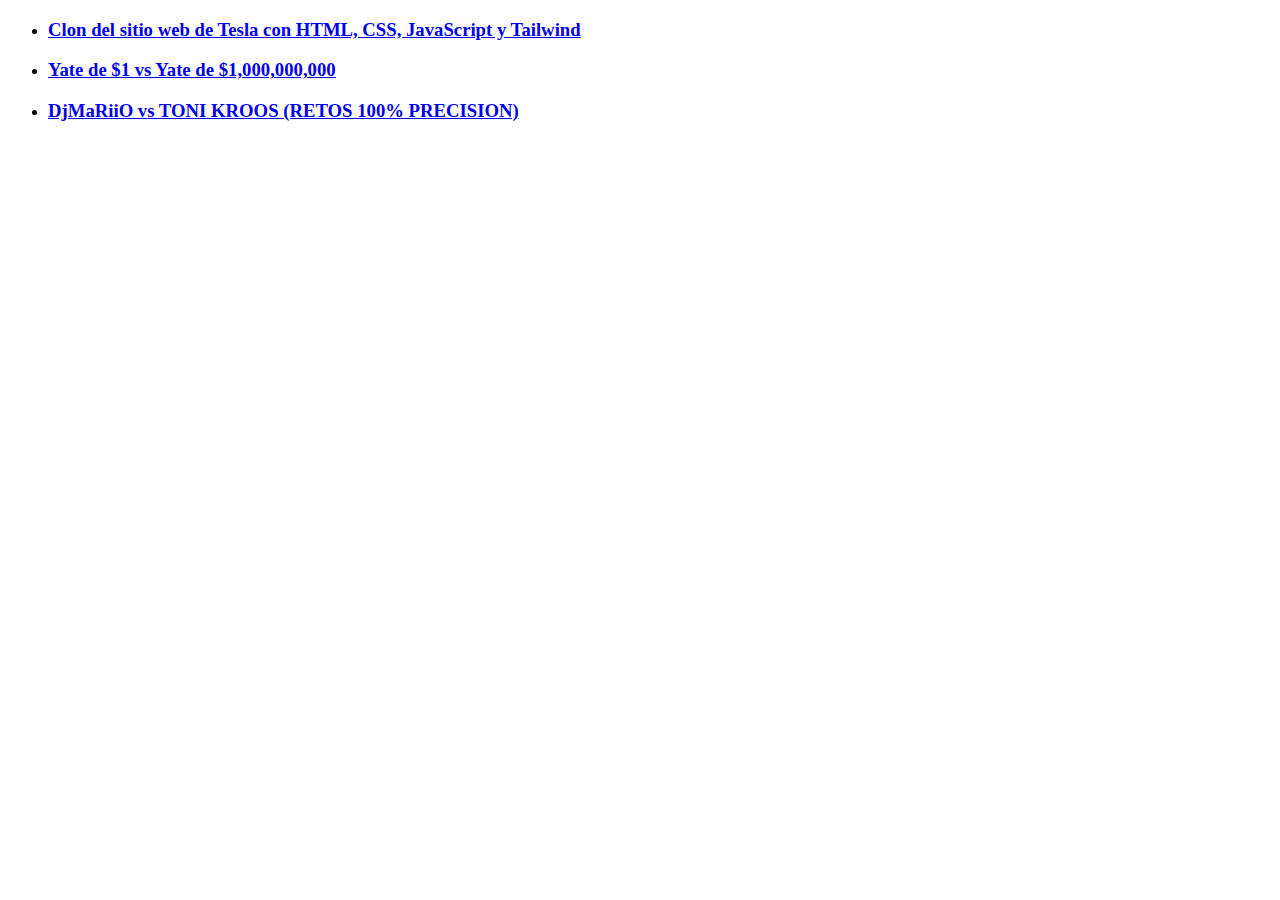
<file: 01-introduccion-ejercicio/index.html>
<!DOCTYPE html>
<html lang="es">
<head>
  <meta charset="UTF-8">
  <title>Ejercicio de Introducción a HTML en OpenBootcamp</title>
</head>
<body>
  <!-- Este es mi primer comentario de dos líneas
  Aprendiendo a documentar mi código con OpenBootcamp -->
  <ul>
    <li>
      <a href="https://www.youtube.com/watch?v=S_oLr_np4S8" target="_blank" rel="noopener noreferrer">
        <h3>Clon del sitio web de Tesla con HTML, CSS, JavaScript y Tailwind</h3>
      </a>
    </li>
    <li>
      <a href="https://www.youtube.com/watch?v=48h57PspBec" target="_blank" rel="noopener noreferrer">
        <h3>Yate de $1 vs Yate de $1,000,000,000</h3
      </a>
    </li>
    <li>
      <a href="https://www.youtube.com/watch?v=GrN149OYe40" target="_blank" rel="noopener noreferrer">
        <h3>DjMaRiiO vs TONI KROOS (RETOS 100% PRECISION)</h3>
      </a>
    </li>
  </ul>
</body>
</html>
</file>
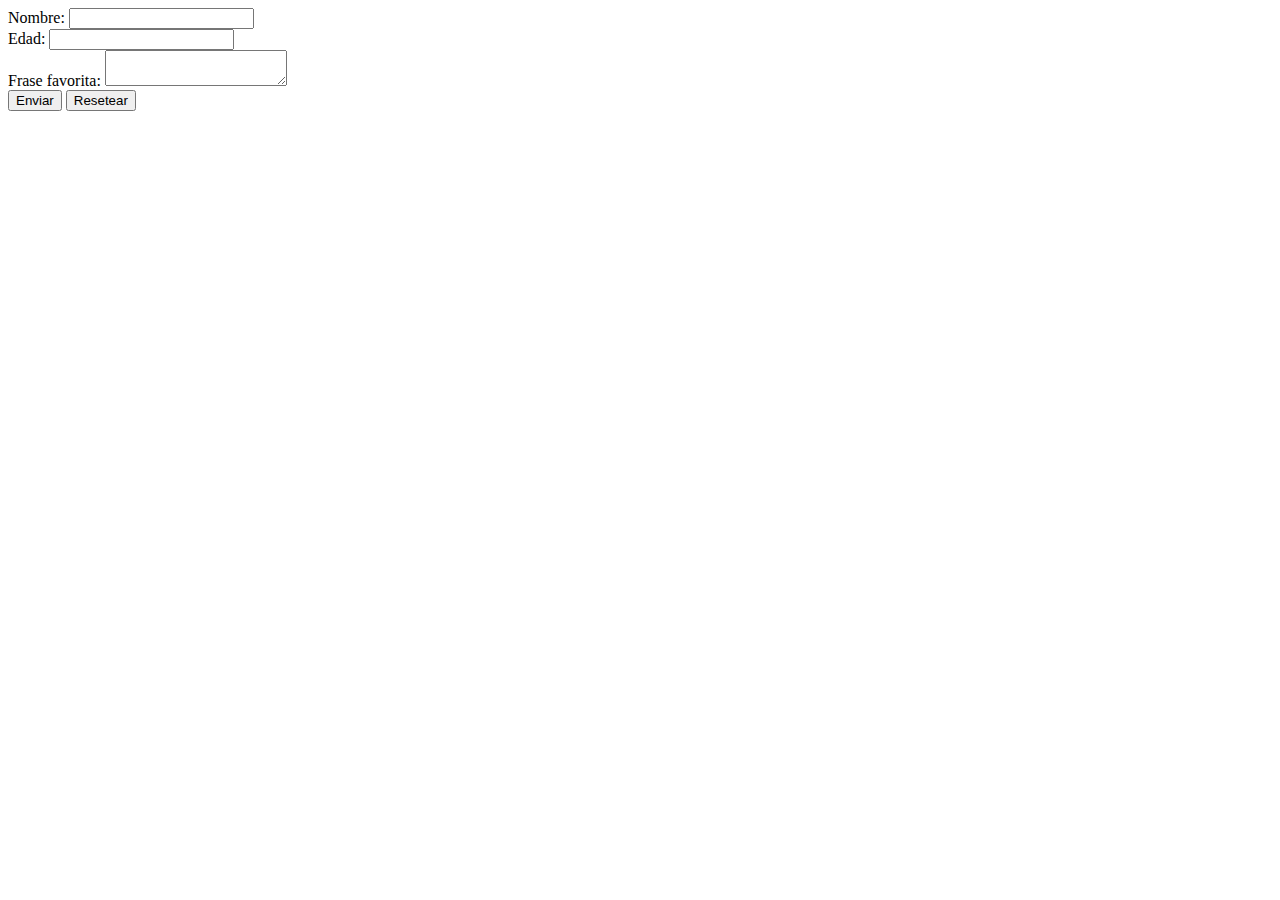
<file: 02-formularios-y-tablas/index.html>
<!DOCTYPE html>
<html lang="es">
<head>
  <meta charset="UTF-8">
  <title>Ejercicio 02 - Formularios en HTML</title>
</head>
<body>
  <form action="/">
    <div>
      <label for="nombre">
        Nombre:
        <input type="text" name="nombre" id="nombre" required>
      </label>
    </div>

    <div>
      <label for="edad">
        Edad:
        <input type="number" name="edad" id="edad" required>
      </label>
    </div>

    <div>
      <label for="frase-favorita">
        Frase favorita:
        <textarea name="frase-favorita" id="frase-favorita" required></textarea>
      </label>
    </div>
    <button type="submit">Enviar</button>
    <button type="reset">Resetear</button>
  </form>
</body>
</html>
</file>
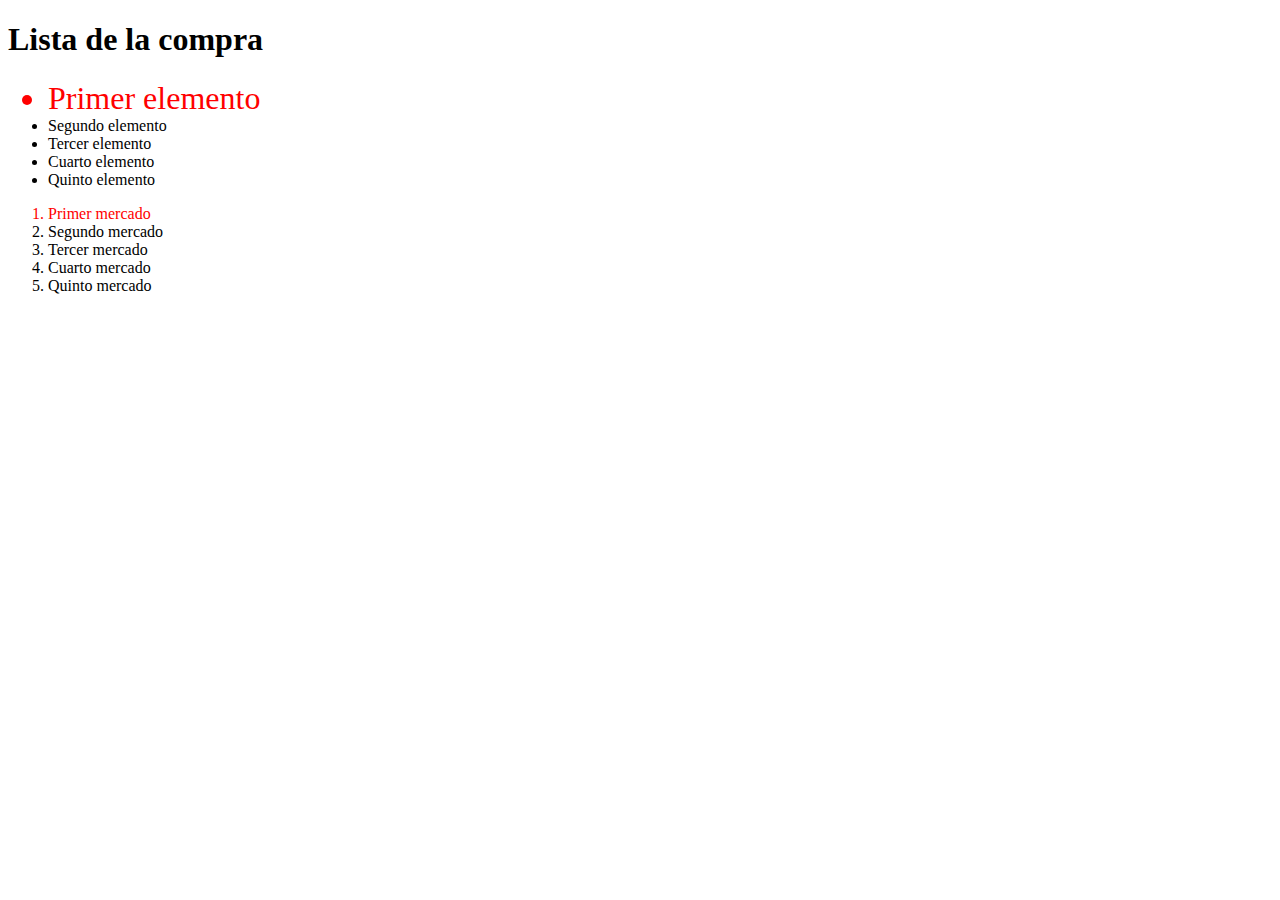
<file: 04-introduccion-css/index.html>
<!DOCTYPE html>
<html lang="es">
<head>
  <meta charset="UTF-8">
  <meta name="viewport" content="width=device-width, initial-scale=1.0">
  <title>Ganando precisión con los selectores en CSS</title>
  <link rel="stylesheet" href="styles.css">
</head>
<body>
  <h1 id="titulo" class="encabezado">Lista de la compra</h1>
  <ul>
    <li id="elemento-1">Primer elemento</li>
    <li id="elemento-2">Segundo elemento</li>
    <li id="elemento-3">Tercer elemento</li>
    <li id="elemento-4">Cuarto elemento</li>
    <li id="elemento-5">Quinto elemento</li>
  </ul>
  <ol>
    <li id="elemento-1">Primer mercado</li>
    <li id="elemento-2">Segundo mercado</li>
    <li id="elemento-3">Tercer mercado</li>
    <li id="elemento-4">Cuarto mercado</li>
    <li id="elemento-5">Quinto mercado</li>
  </ol>
</body>
</html>
</file>
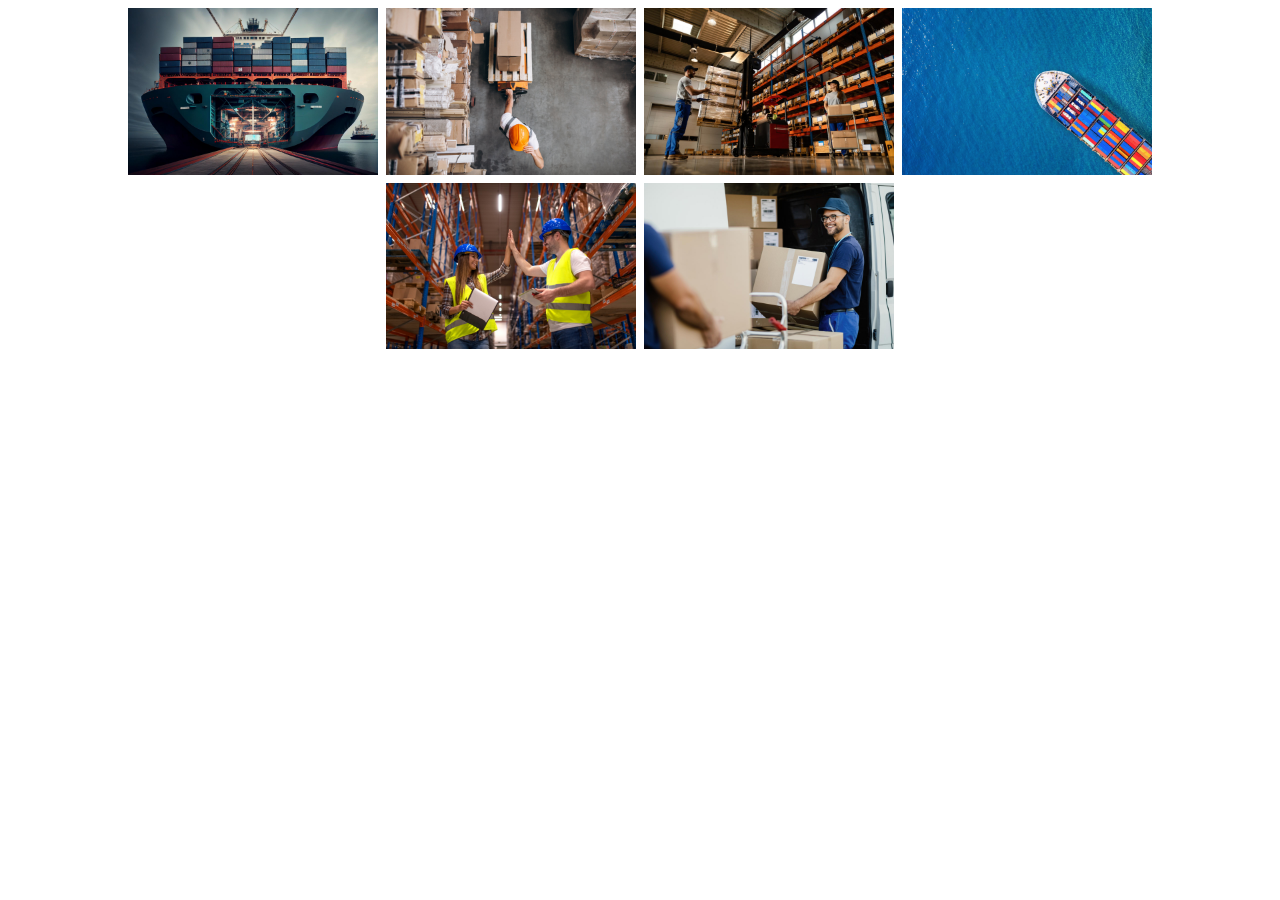
<file: 05-disposiciones/index.html>
<!DOCTYPE html>
<html lang="es">
<head>
  <meta charset="UTF-8">
  <meta name="viewport" content="width=device-width, initial-scale=1.0">
  <title>Disposición de elementos con CSS</title>
  <link rel="stylesheet" href="styles.css">
</head>
<body>
  <div class="gallery">
    <img src="images/logistics-1.jpg" alt="Logistics 1" class="gallery-item">
    <img src="images/logistics-2.jpg" alt="Logistics 2" class="gallery-item">
    <img src="images/logistics-3.jpg" alt="Logistics 3" class="gallery-item">
    <img src="images/logistics-4.jpg" alt="Logistics 4" class="gallery-item">
    <img src="images/logistics-5.jpg" alt="Logistics 5" class="gallery-item">
    <img src="images/logistics-6.jpg" alt="Logistics 6" class="gallery-item">
  </div>
</body>
</html>
</file>
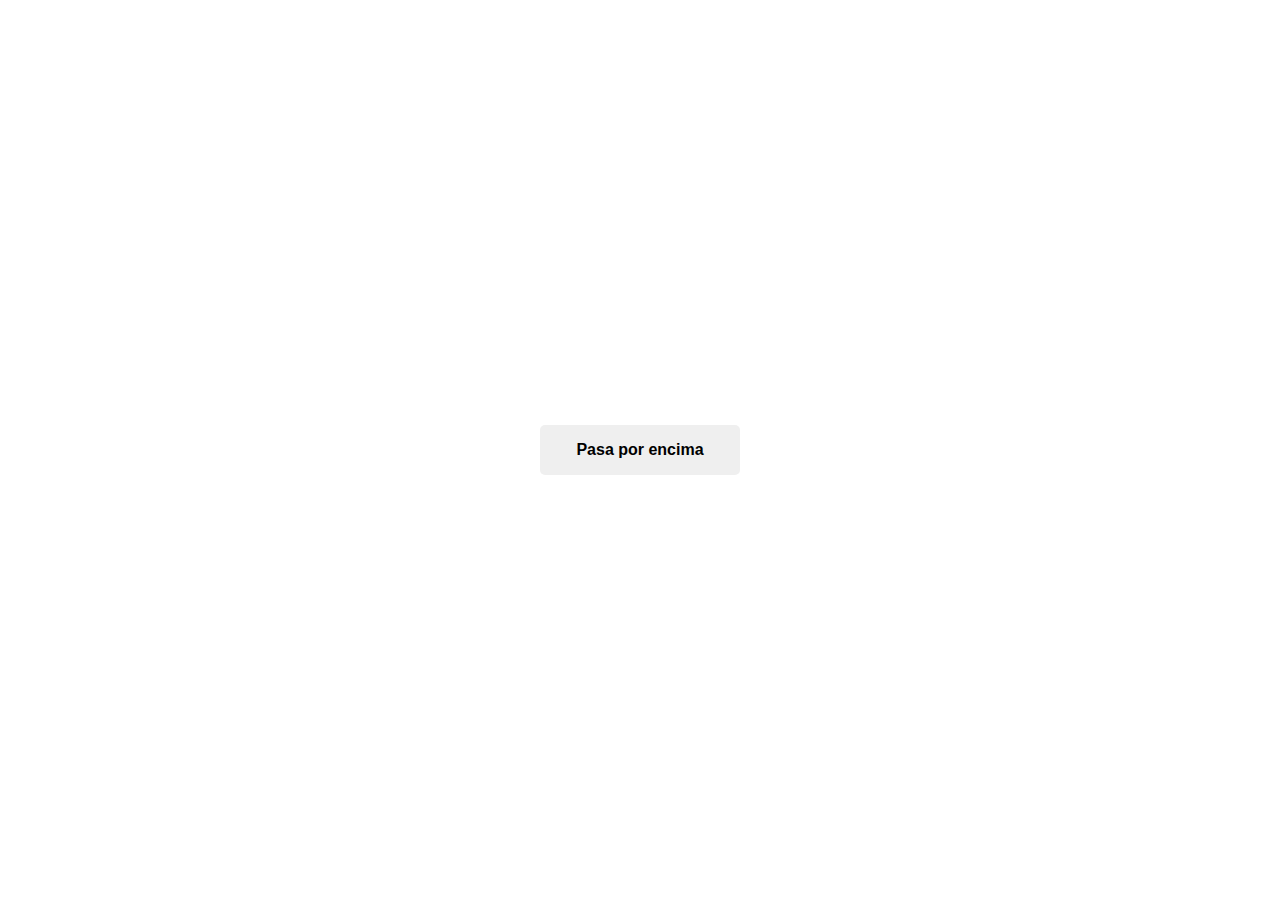
<file: 06-selectores/index.html>
<!DOCTYPE html>
<html lang="es">
<head>
  <meta charset="UTF-8">
  <meta name="viewport" content="width=device-width, initial-scale=1.0">
  <title>Selectores, pseudo-clases y pseudo-elementos en CSS</title>
  <link rel="stylesheet" href="styles.css">
</head>
<body>
  <button class="button"></button>
</body>
</html>
</file>
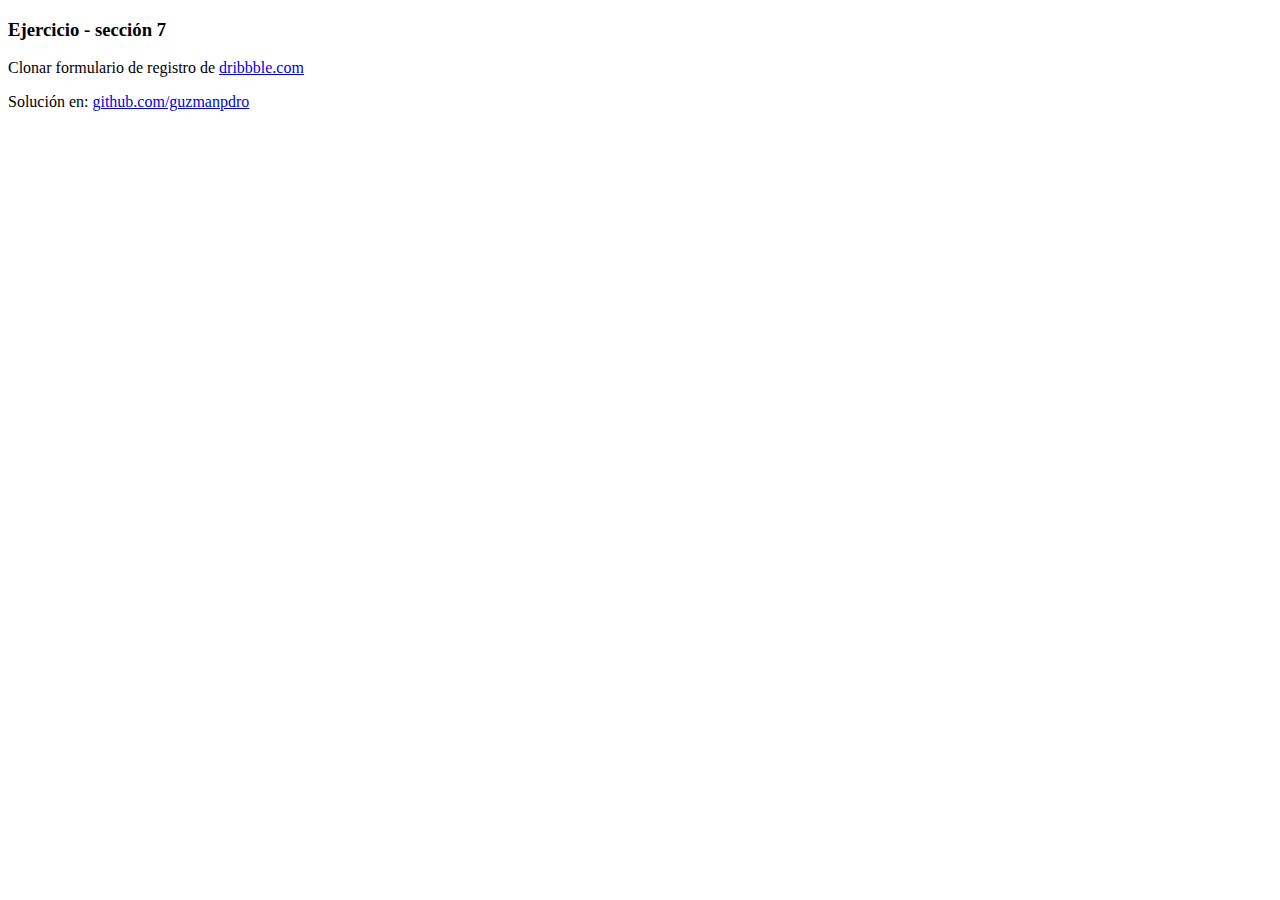
<file: 07-estilando-formularios/index.html>
<!DOCTYPE html>
<html lang="es">
<head>
  <meta charset="UTF-8">
  <meta name="viewport" content="width=device-width, initial-scale=1.0">
  <title>Ejercicio de la sección 7</title>
</head>
<body>
  <h3>Ejercicio - sección 7</h3>
  <p>Clonar formulario de registro de <a href="https://dribbble.com/signup/new">dribbble.com</a></p>

  <p>Solución en: <a href="https://github.com/guzmanpdro/dribbble-register-page">github.com/guzmanpdro</a></p>
</body>
</html>
</file>
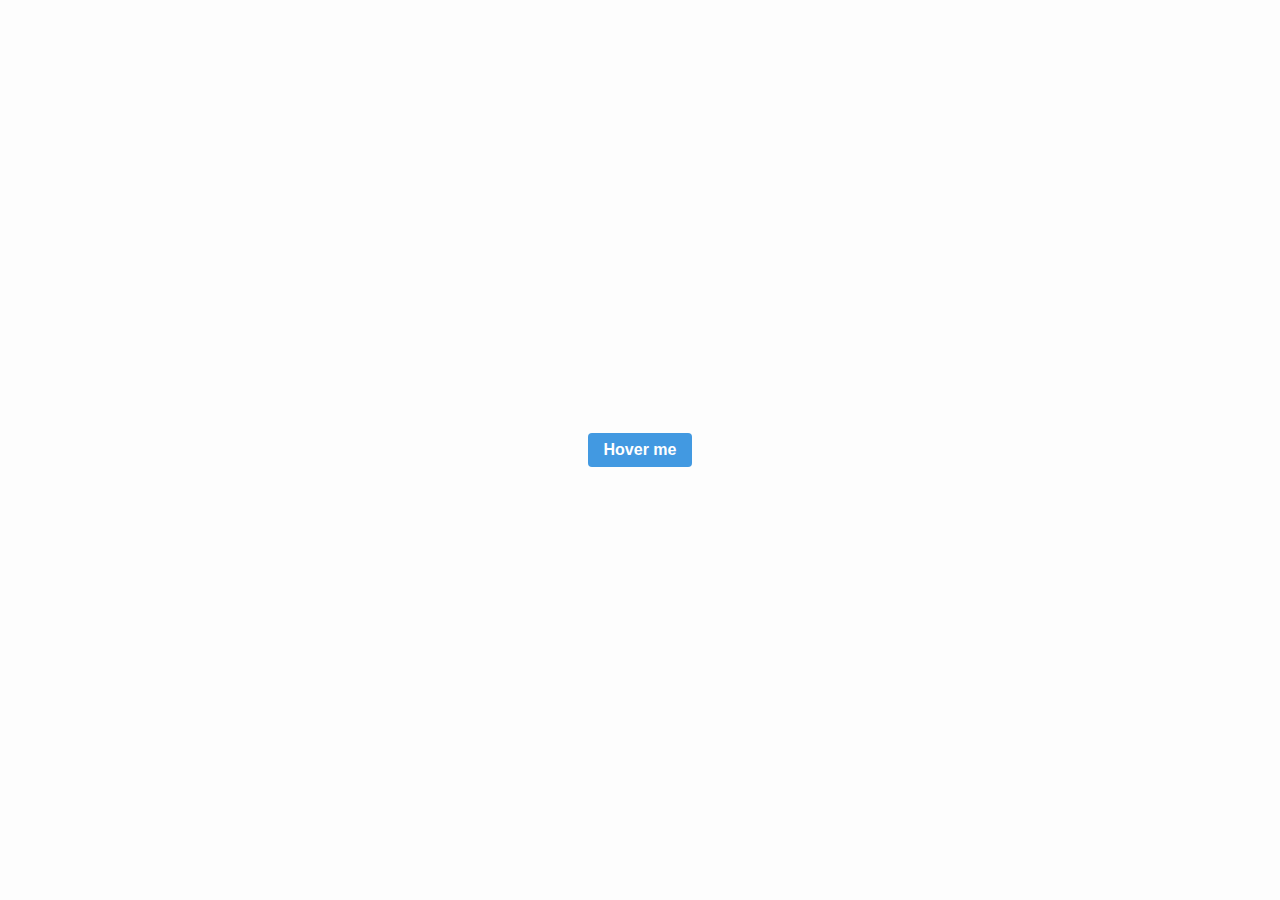
<file: 09-animaciones-y-transiciones/index.html>
<!DOCTYPE html>
<html lang="en">
<head>
  <meta charset="UTF-8">
  <meta name="viewport" content="width=device-width, initial-scale=1.0">
  <title>Animaciones y transiciones en CSS</title>
  <link rel="stylesheet" href="styles.css">
</head>
<body>
  <button class="btn">Hover me</button>
</body>
</html>
</file>
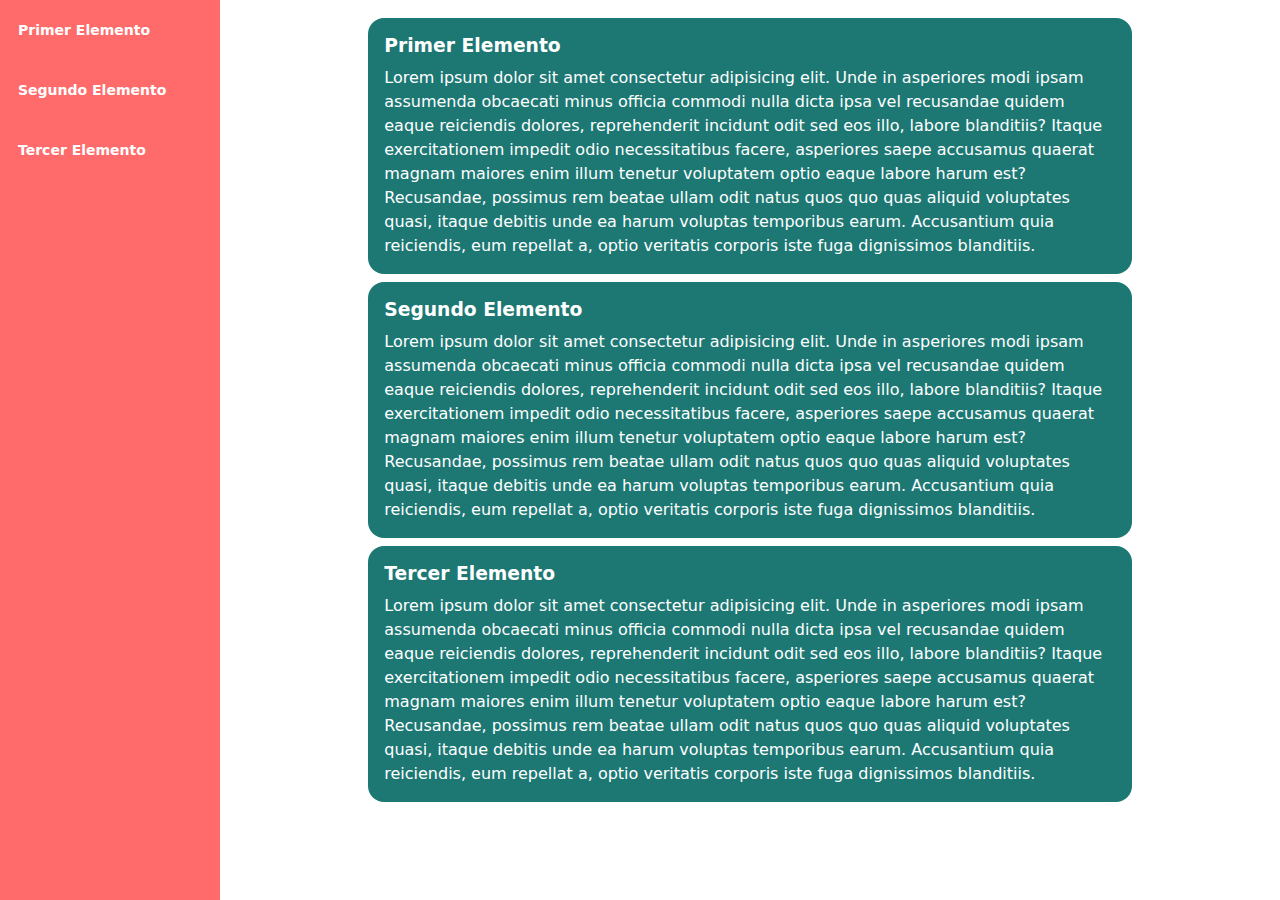
<file: 10-responsive/index.html>
<!DOCTYPE html>
<html lang="en">
<head>
  <meta charset="UTF-8">
  <meta name="viewport" content="width=device-width, initial-scale=1.0">
  <title>Diseño responsive con CSS</title>
  <link rel="stylesheet" href="styles.css">
</head>
<body>
  <aside class="sidebar">
    <div class="elem">
      <p>Primer Elemento</p>
    </div>
    <div class="elem">
      <p>Segundo Elemento</p>
    </div>
    <div class="elem">
      <p>Tercer Elemento</p>
    </div>
  </aside>
  <main class="content">
    <article class="post">
      <h3 class="post-title">Primer Elemento</h3>
      <p class="post-description">
        Lorem ipsum dolor sit amet consectetur adipisicing elit. Unde in asperiores modi ipsam assumenda obcaecati minus officia commodi nulla dicta ipsa vel recusandae quidem eaque reiciendis dolores, reprehenderit incidunt odit sed eos illo, labore blanditiis? Itaque exercitationem impedit odio necessitatibus facere, asperiores saepe accusamus quaerat magnam maiores enim illum tenetur voluptatem optio eaque labore harum est? Recusandae, possimus rem beatae ullam odit natus quos quo quas aliquid voluptates quasi, itaque debitis unde ea harum voluptas temporibus earum. Accusantium quia reiciendis, eum repellat a, optio veritatis corporis iste fuga dignissimos blanditiis.
      </p>
    </article>
    <article class="post">
      <h3 class="post-title">Segundo Elemento</h3>
      <p class="post-description">
        Lorem ipsum dolor sit amet consectetur adipisicing elit. Unde in asperiores modi ipsam assumenda obcaecati minus officia commodi nulla dicta ipsa vel recusandae quidem eaque reiciendis dolores, reprehenderit incidunt odit sed eos illo, labore blanditiis? Itaque exercitationem impedit odio necessitatibus facere, asperiores saepe accusamus quaerat magnam maiores enim illum tenetur voluptatem optio eaque labore harum est? Recusandae, possimus rem beatae ullam odit natus quos quo quas aliquid voluptates quasi, itaque debitis unde ea harum voluptas temporibus earum. Accusantium quia reiciendis, eum repellat a, optio veritatis corporis iste fuga dignissimos blanditiis.
      </p>
    </article>
    <article class="post">
      <h3 class="post-title">Tercer Elemento</h3>
      <p class="post-description">
        Lorem ipsum dolor sit amet consectetur adipisicing elit. Unde in asperiores modi ipsam assumenda obcaecati minus officia commodi nulla dicta ipsa vel recusandae quidem eaque reiciendis dolores, reprehenderit incidunt odit sed eos illo, labore blanditiis? Itaque exercitationem impedit odio necessitatibus facere, asperiores saepe accusamus quaerat magnam maiores enim illum tenetur voluptatem optio eaque labore harum est? Recusandae, possimus rem beatae ullam odit natus quos quo quas aliquid voluptates quasi, itaque debitis unde ea harum voluptas temporibus earum. Accusantium quia reiciendis, eum repellat a, optio veritatis corporis iste fuga dignissimos blanditiis.
      </p>
    </article>
  </main>
</body>
</html>
</file>
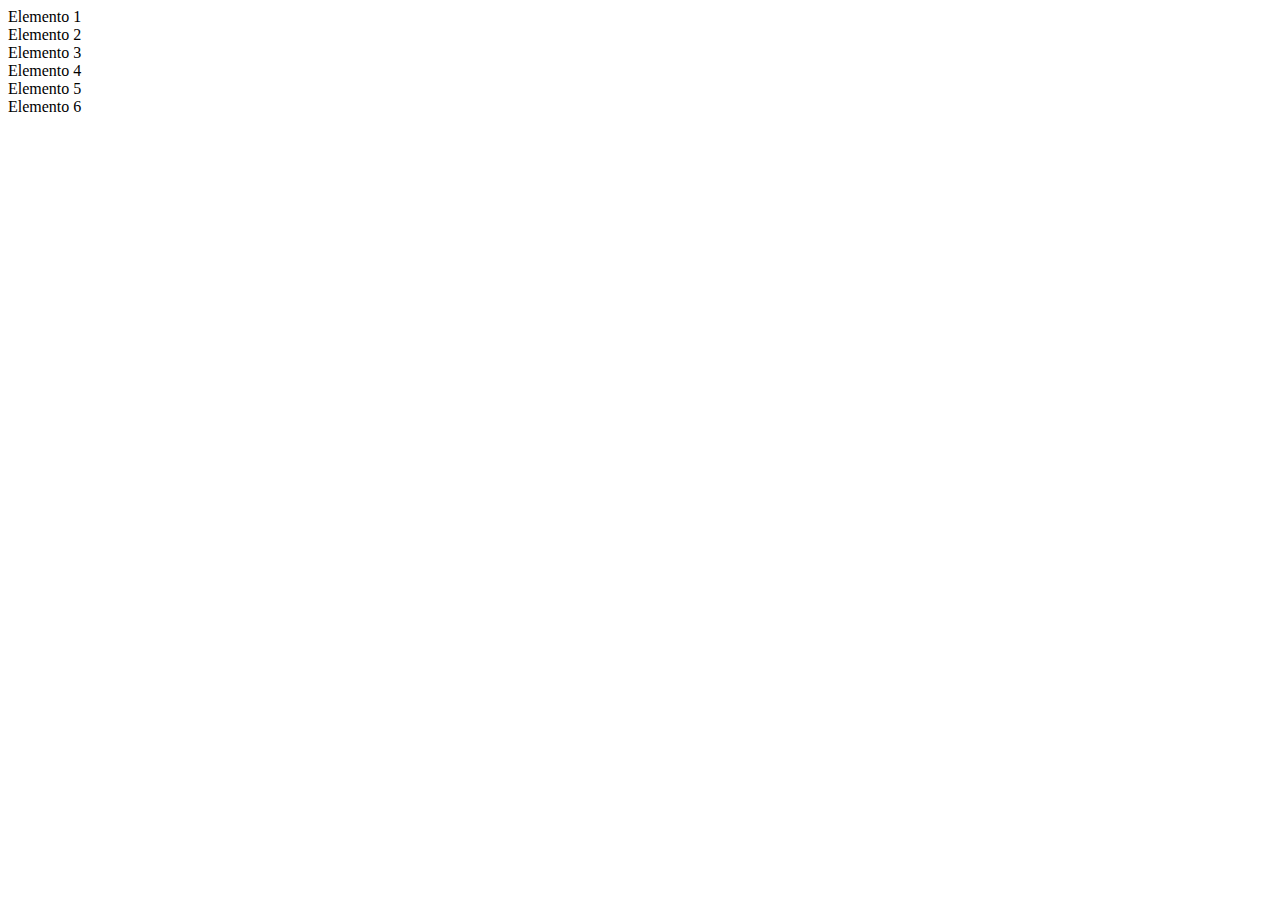
<file: 11-grid-bootstrap/index.html>
<!DOCTYPE html>
<html lang="en">
<head>
  <meta charset="UTF-8">
  <meta name="viewport" content="width=device-width, initial-scale=1.0">
  <title>Sistema grid de Bootstrap</title>
  <link href="https://cdn.jsdelivr.net/npm/bootstrap@5.2.3/dist/css/bootstrap.min.css" rel="stylesheet" integrity="sha384-rbsA2VBKQhggwzxH7pPCaAqO46MgnOM80zW1RWuH61DGLwZJEdK2Kadq2F9CUG65" crossorigin="anonymous">
</head>
<body>
  <div class="container">
    <div class="row">
      <div class="col-sm-6 col-md-4 col-lg-3 col-xl-2">Elemento 1</div>
      <div class="col-sm-6 col-md-4 col-lg-3 col-xl-2">Elemento 2</div>
      <div class="col-sm-6 col-md-4 col-lg-3 col-xl-2">Elemento 3</div>
      <div class="col-sm-6 col-md-4 col-lg-3 col-xl-2">Elemento 4</div>
      <div class="col-sm-6 col-md-4 col-lg-3 col-xl-2">Elemento 5</div>
      <div class="col-sm-6 col-md-4 col-lg-3 col-xl-2">Elemento 6</div>
    </div>
  </div>
</body>
</html>
</file>
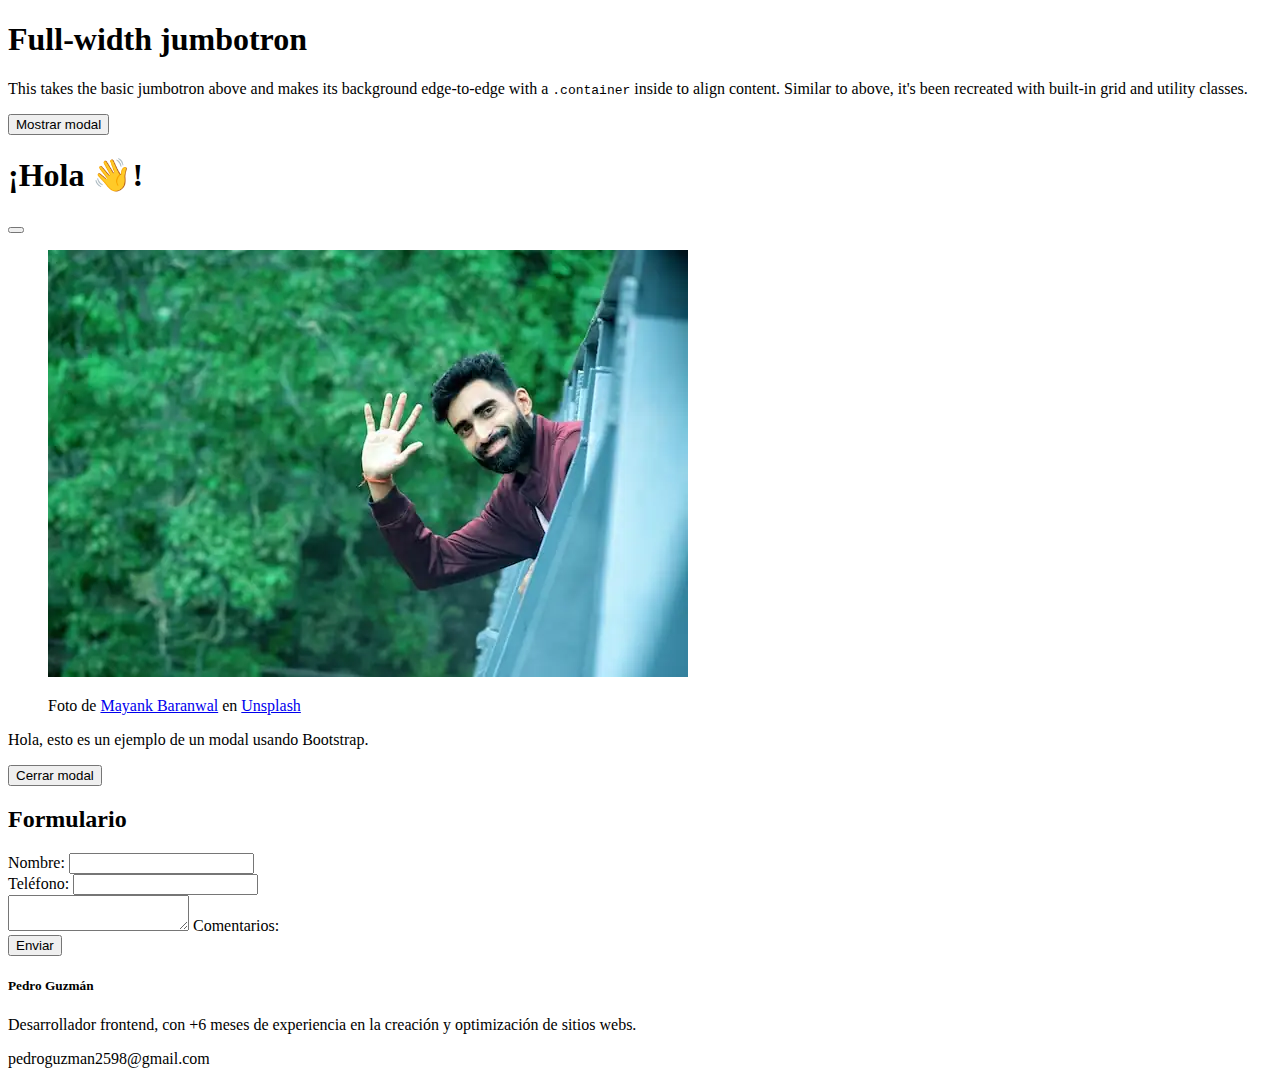
<file: 12-elementos-bootstrap/index.html>
<!DOCTYPE html>
<html lang="es">
<head>
  <meta charset="UTF-8">
  <meta name="viewport" content="width=device-width, initial-scale=1.0">
  <title>Elementos de interés es Bootstrap</title>
  <link href="https://cdn.jsdelivr.net/npm/bootstrap@5.3.0/dist/css/bootstrap.min.css" rel="stylesheet" integrity="sha384-9ndCyUaIbzAi2FUVXJi0CjmCapSmO7SnpJef0486qhLnuZ2cdeRhO02iuK6FUUVM" crossorigin="anonymous">
</head>
<body>
  <header class="p-5 text-center bg-body-tertiary">
    <div class="container py-5">
      <h1>Full-width jumbotron</h1>
      <p class="col-lg-8 mx-auto lead">
        This takes the basic jumbotron above and makes its background edge-to-edge with a
        <code>.container</code> inside to align content. Similar to above, it's been recreated with built-in grid and utility classes.
      </p>

      <button type="button" class="btn btn-primary" data-bs-toggle="modal" data-bs-target="#modalHome">
        Mostrar modal
      </button>

      <div class="modal fade" id="modalHome" tabindex="-1" aria-labelledby="modalHomeLabel" aria-hidden="true">
        <div class="modal-dialog modal-dialog-centered">
          <div class="modal-content">
            <div class="modal-header">
              <h1 class="modal-title fs-5" id="modalHomeLabel">¡Hola 👋!</h1>
              <button type="button" class="btn-close" data-bs-dismiss="modal" aria-label="Close"></button>
            </div>
            <div class="modal-body">
              <figure>
                <img src="say-hello.webp" alt="" class="img-fluid">
                <figcaption class="alert alert-info">
                  <p class="m-0">
                    Foto de <a href="https://unsplash.com/pt-br/@typebymayank?utm_source=unsplash&utm_medium=referral&utm_content=creditCopyText" class="alert-link">Mayank Baranwal</a> en <a href="https://unsplash.com/es/fotos/LtakGO2yqIU?utm_source=unsplash&utm_medium=referral&utm_content=creditCopyText" class="alert-link">Unsplash</a>
                  </p>
                </figcaption>
              </figure>
              <p class="m-0">Hola, esto es un ejemplo de un modal usando Bootstrap.</p>
            </div>
            <div class="modal-footer">
              <button type="button" class="btn btn-danger" data-bs-dismiss="modal">Cerrar modal</button>
            </div>
          </div>
        </div>
      </div>
    </div>
  </header>

  <section class="py-5 col-lg-6 mx-auto">
    <div class="container">
      <h2 class="text-center mb-4">Formulario</h2>
      <form>
        <div class="mb-3">
          <label for="inputName" class="form-label">Nombre:</label>
          <input type="text" class="form-control" id="inputName" aria-describedby="name">
        </div>
        <div class="mb-3">
          <label for="inputNumberPhone" class="form-label">Teléfono:</label>
          <input type="number" class="form-control" id="inputNumberPhone">
        </div>
        <div class="form-floating mb-3">
          <textarea class="form-control" id="floatingTextarea"></textarea>
          <label for="floatingTextarea">Comentarios:</label>
        </div>
        <button type="submit" class="btn btn-primary">Enviar</button>
      </form>
    </div>
  </section>

  <section class="py-5 col-lg-6 mx-auto">
    <div class="container">
      <article class="card">
        <section class="card-body">
          <h5 class="card-title">Pedro Guzmán</h5>
          <p class="card-text">Desarrollador frontend, con +6 meses de experiencia en la creación y optimización de sitios webs.</p>
        </section>
        <section class="card-footer">
          <p class="m-0">pedroguzman2598@gmail.com</p>
        </section>
      </article>
    </div>
  </section>

  <script src="https://cdn.jsdelivr.net/npm/bootstrap@5.3.0/dist/js/bootstrap.bundle.min.js" integrity="sha384-geWF76RCwLtnZ8qwWowPQNguL3RmwHVBC9FhGdlKrxdiJJigb/j/68SIy3Te4Bkz" crossorigin="anonymous"></script>
</body>
</html>
</file>
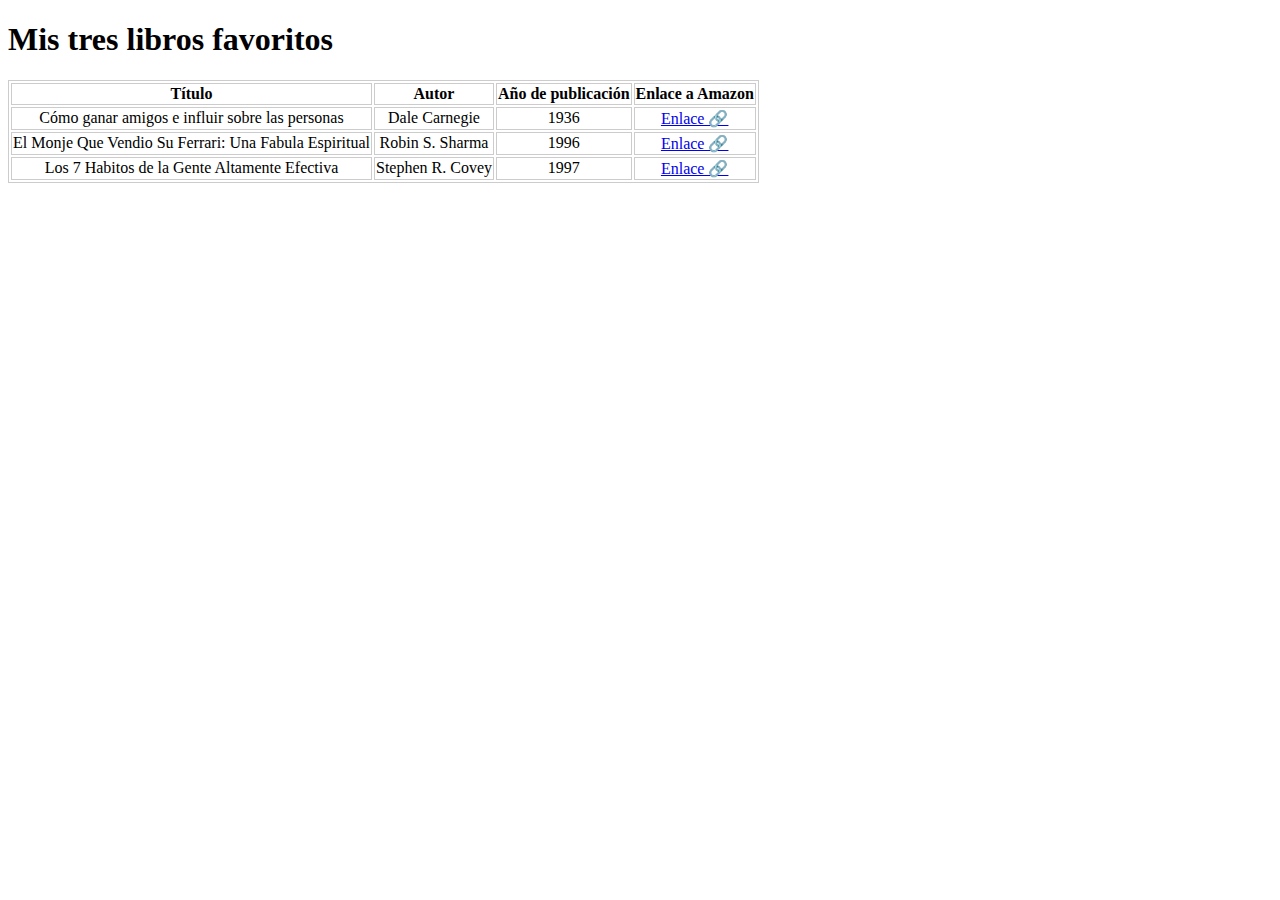
<file: 02-formularios-y-tablas/ejercicio-tablas.html>
<!DOCTYPE html>
<html lang="es">
<head>
  <meta charset="UTF-8">
  <title>Ejercicio 02/2 - Tablas en HTML</title>
  <style>
    table,
    th,
    td {
      border: 1px solid #ccc;
    }
    td {
      text-align: center;
    }
  </style>
</head>
<body>
  <h1>Mis tres libros favoritos</h1>
  <table>

    <tr>
      <th>Título</th>
      <th>Autor</th>
      <th>Año de publicación</th>
      <th>Enlace a Amazon</th>
    </tr>
    
    <tr>
      <td>Cómo ganar amigos e influir sobre las personas</td>
      <td>Dale Carnegie</td>
      <td>1936</td>
      <td>
        <a href="https://www.amazon.com/-/es/Como-ganar-amigos-influir-personas/dp/B082T29TSP/ref=sr_1_1?keywords=como+ganar+amigos+e+influir+sobre+las+personas&qid=1687403724&s=books&sprefix=como+gana%2Cstripbooks-intl-ship%2C135&sr=1-1" target="_blank" rel="noopener noreferrer">
          Enlace 🔗
        </a>
      </td>
    </tr>

    <tr>
      <td>El Monje Que Vendio Su Ferrari: Una Fabula Espiritual</td>
      <td>Robin S. Sharma</td>
      <td>1996</td>
      <td>
        <a href="https://www.amazon.com/-/es/Robin-S-Sharma/dp/9707804513/ref=sr_1_2?keywords=el+monje+que+vendio+su+ferrari+spanish+pasta+dura&qid=1687404286&s=audible&sprefix=el+monje%2Caudible%2C223&sr=1-2-catcorr#detailBullets_feature_div" target="_blank" rel="noopener noreferrer">
          Enlace 🔗
        </a>
      </td>
    </tr>

    <tr>
      <td>Los 7 Habitos de la Gente Altamente Efectiva</td>
      <td>Stephen R. Covey</td>
      <td>1997</td>
      <td>
        <a href="https://www.amazon.com/-/es/Stephen-R-Covey/dp/8449304326/ref=sr_1_2?keywords=los+7+habitos+de+la+gente+altamente+exitosa&qid=1687404472&sprefix=los+7+hab%2Caps%2C146&sr=8-2" target="_blank" rel="noopener noreferrer">
          Enlace 🔗
        </a>
      </td>
    </tr>
  </table>
</body>
</html>
</file>
<file: 04-introduccion-css/styles.css>
#elemento-1 {
  color: red;
}

ul #elemento-1 {
  font-size: 2rem;
}
</file>
<file: 05-disposiciones/styles.css>
.gallery {
  display: flex;
  justify-content: center;
  flex-wrap: wrap;
  gap: 8px;
}

.gallery-item {
  width: 250px;;
}
</file>
<file: 06-selectores/styles.css>
body {
  height: 100vh;
  display: flex;
  justify-content: center;
  align-items: center;
  margin: 0;
  font-family: system-ui, -apple-system, BlinkMacSystemFont, 'Segoe UI', Roboto, Oxygen, Ubuntu, Cantarell, 'Open Sans', 'Helvetica Neue', sans-serif;
}

.button::after {
  content: "Pasa por encima";
}

.button {
  width: 200px;
  padding: 1rem 1.5rem;
  font-size: 1rem;
  font-weight: bold;
  border: none;
  border-radius: 5px;
}

.button:hover {
  color: #fff;
  background: #32d4a4;
}

.button:hover.button::after {
  content: "Hecho!";
}
</file>
<file: 09-animaciones-y-transiciones/styles.css>
body {
  min-height: 100vh;
  margin: 0;
  padding: 0;
  background: #fdfdfd;
  display: flex;
  justify-content: center;
  align-items: center;
}

.btn {
  padding: .5rem 1rem;
  background-color: #4299e1;
  font-size: inherit;
  font-weight: 700;
  color: #fff;
  border: none;
  border-radius: .25rem;
  white-space: nowrap;
  transition: all .4s;
}

.btn:hover {
  background-color: transparent;
  color: #4299e1;
  border: 1px solid #4299e1;
  box-shadow: 0 1px 3px 0 #4299e1,0 1px 2px 0 #4299e1;
  transform: translateY(-5px);
}
</file>
<file: 10-responsive/styles.css>
html{
  box-sizing: border-box;
}

*,
*::after,
*::before {
  box-sizing: inherit;
  margin: 0;
  padding: 0;
}

body {
  min-height: 100vh;
  margin: 0;
  display: flex;
  flex-direction: column-reverse;
  font-family: system-ui, -apple-system, BlinkMacSystemFont, 'Segoe UI', Roboto, Oxygen, Ubuntu, Cantarell, 'Open Sans', 'Helvetica Neue', sans-serif;
  line-height: 1.5rem;
}

.sidebar {
  display: flex;
  justify-content: space-between;
  background-color: #FF6B6B;
  position: sticky;
  bottom: 0;
}

.elem {
  padding: 1.125rem;
  flex-grow: 1;
}

.elem p {
  font-size: 0.875rem;
  color: #fff;
  font-weight: 700;
}

.content {
  padding: 2rem 1.25rem;
  flex-grow: 1;
}

.post {
  margin-bottom: 0.5rem;
  padding: 1rem;
  color: #fff;
  background-color: #1D7874;
  border-radius: 16px;
}

.post-title {
  margin-bottom: 0.5rem;
}

@media screen and (min-width: 640px) {
  body {
    flex-direction: row;
  }

  .sidebar {
    min-width: 220px;
    justify-content: flex-start;
    flex-direction: column;
  }

  .elem {
    flex-grow: 0;
  }

  .content {
    padding-top: 1.125rem;
    padding-bottom: 1.125rem;
  }

  .post {
    max-width: 75ch;
    margin-right: auto;
    margin-left: auto;
  }
}
</file>
